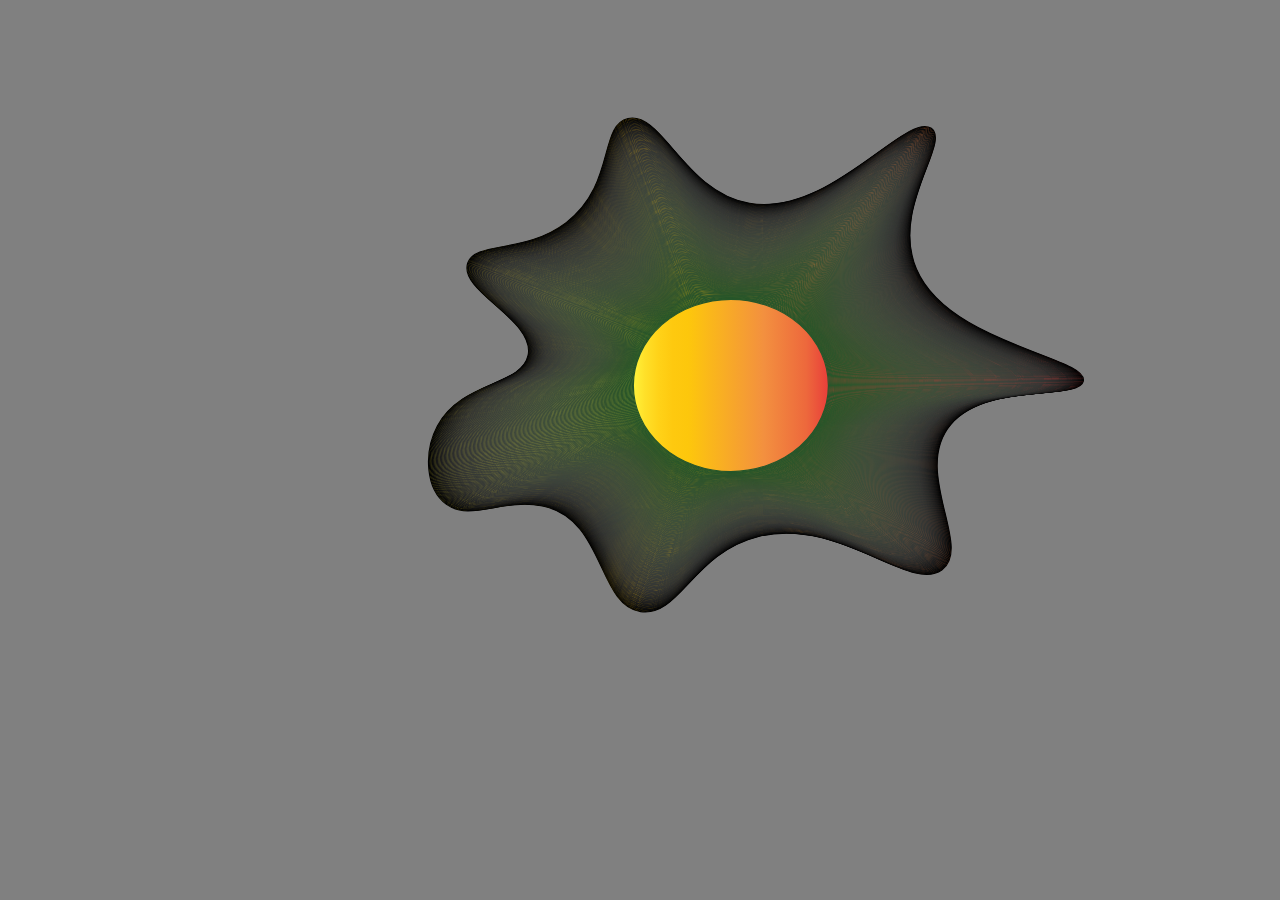
<file: index.html>
<!DOCTYPE html>
<html>
    <head>
        <link rel="stylesheet" href="style.css">
        <title>Animation | Home</title>
    </head>
    <body>
        <img class="image" src="first.svg">
    </body>
</html>
</file>
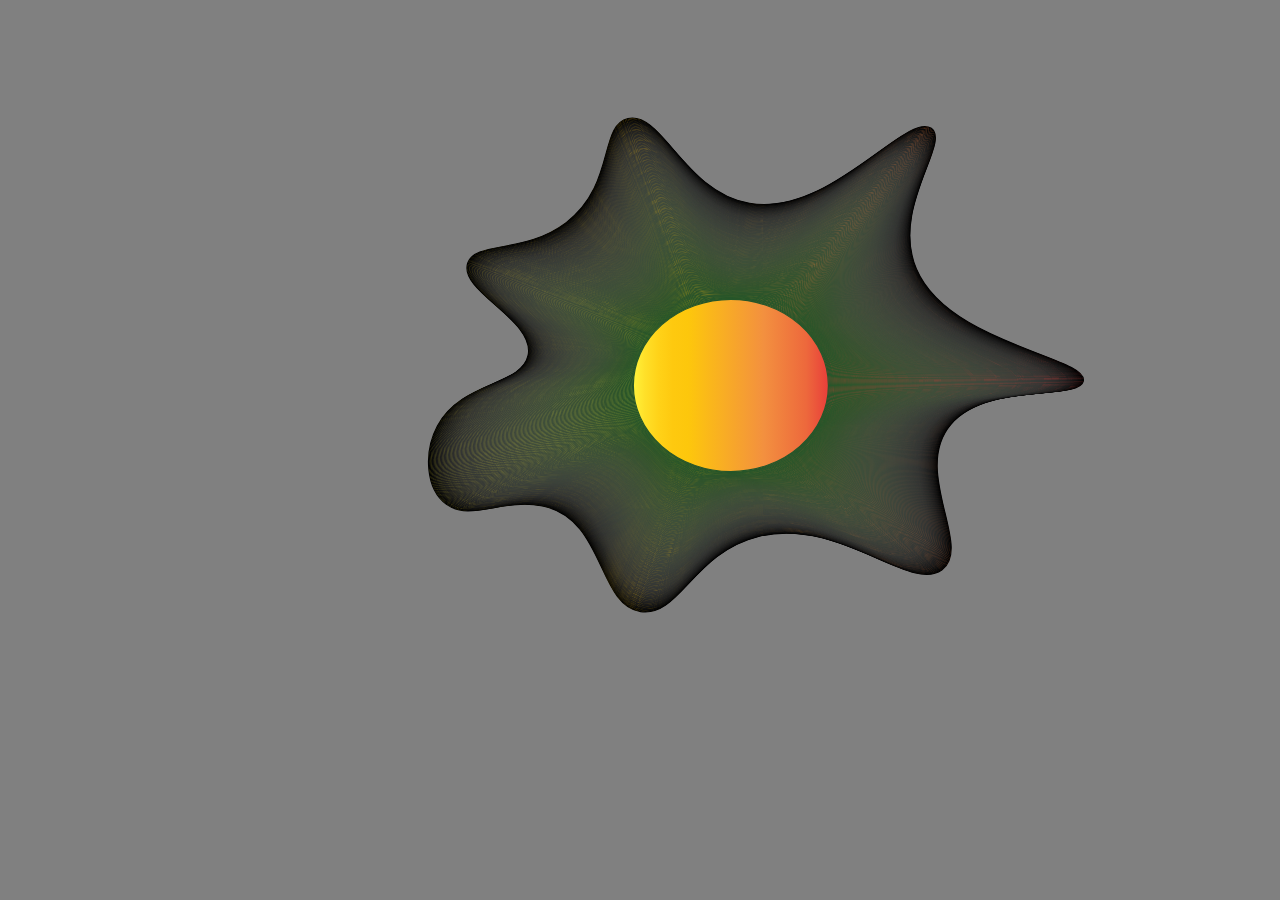
<file: public/views/index.html>
<!DOCTYPE html>
<html>
    <head>
        <link rel="stylesheet" href="../css/style.css">
        <title>Animation | Home</title>
    </head>
    <body>
        <img class="image" src="../designs/first.svg">
    </body>
</html>
</file>
<file: style.css>
body {
    background-color: gray;
    overflow: hidden;
}

.image {
    position: absolute;
    left: 20%;
    top: -15%;
    width: 1000px;
    height: 1000px;
    -webkit-animation:spin 4s linear infinite;
    -moz-animation:spin 4s linear infinite;
    animation:spin 4s linear infinite;
}

@-moz-keyframes
spin {
    100% { -moz-transform: rotate(360deg); }
}

@-webkit-keyframes
spin {
    100% { -webkit-transform: rotate(360deg); }
}

@keyframes
spin {
    100% {
        -webkit-transform: rotate(360deg);
        transform:rotate(360deg); }
}
</file>
<file: public/css/style.css>
body {
    background-color: gray;
    overflow: hidden;
}

.image {
    position: absolute;
    left: 20%;
    top: -15%;
    width: 1000px;
    height: 1000px;
    -webkit-animation:spin 4s linear infinite;
    -moz-animation:spin 4s linear infinite;
    animation:spin 4s linear infinite;
}

@-moz-keyframes
spin {
    100% { -moz-transform: rotate(360deg); }
}

@-webkit-keyframes
spin {
    100% { -webkit-transform: rotate(360deg); }
}

@keyframes
spin {
    100% {
        -webkit-transform: rotate(360deg);
        transform:rotate(360deg); }
}
</file>
